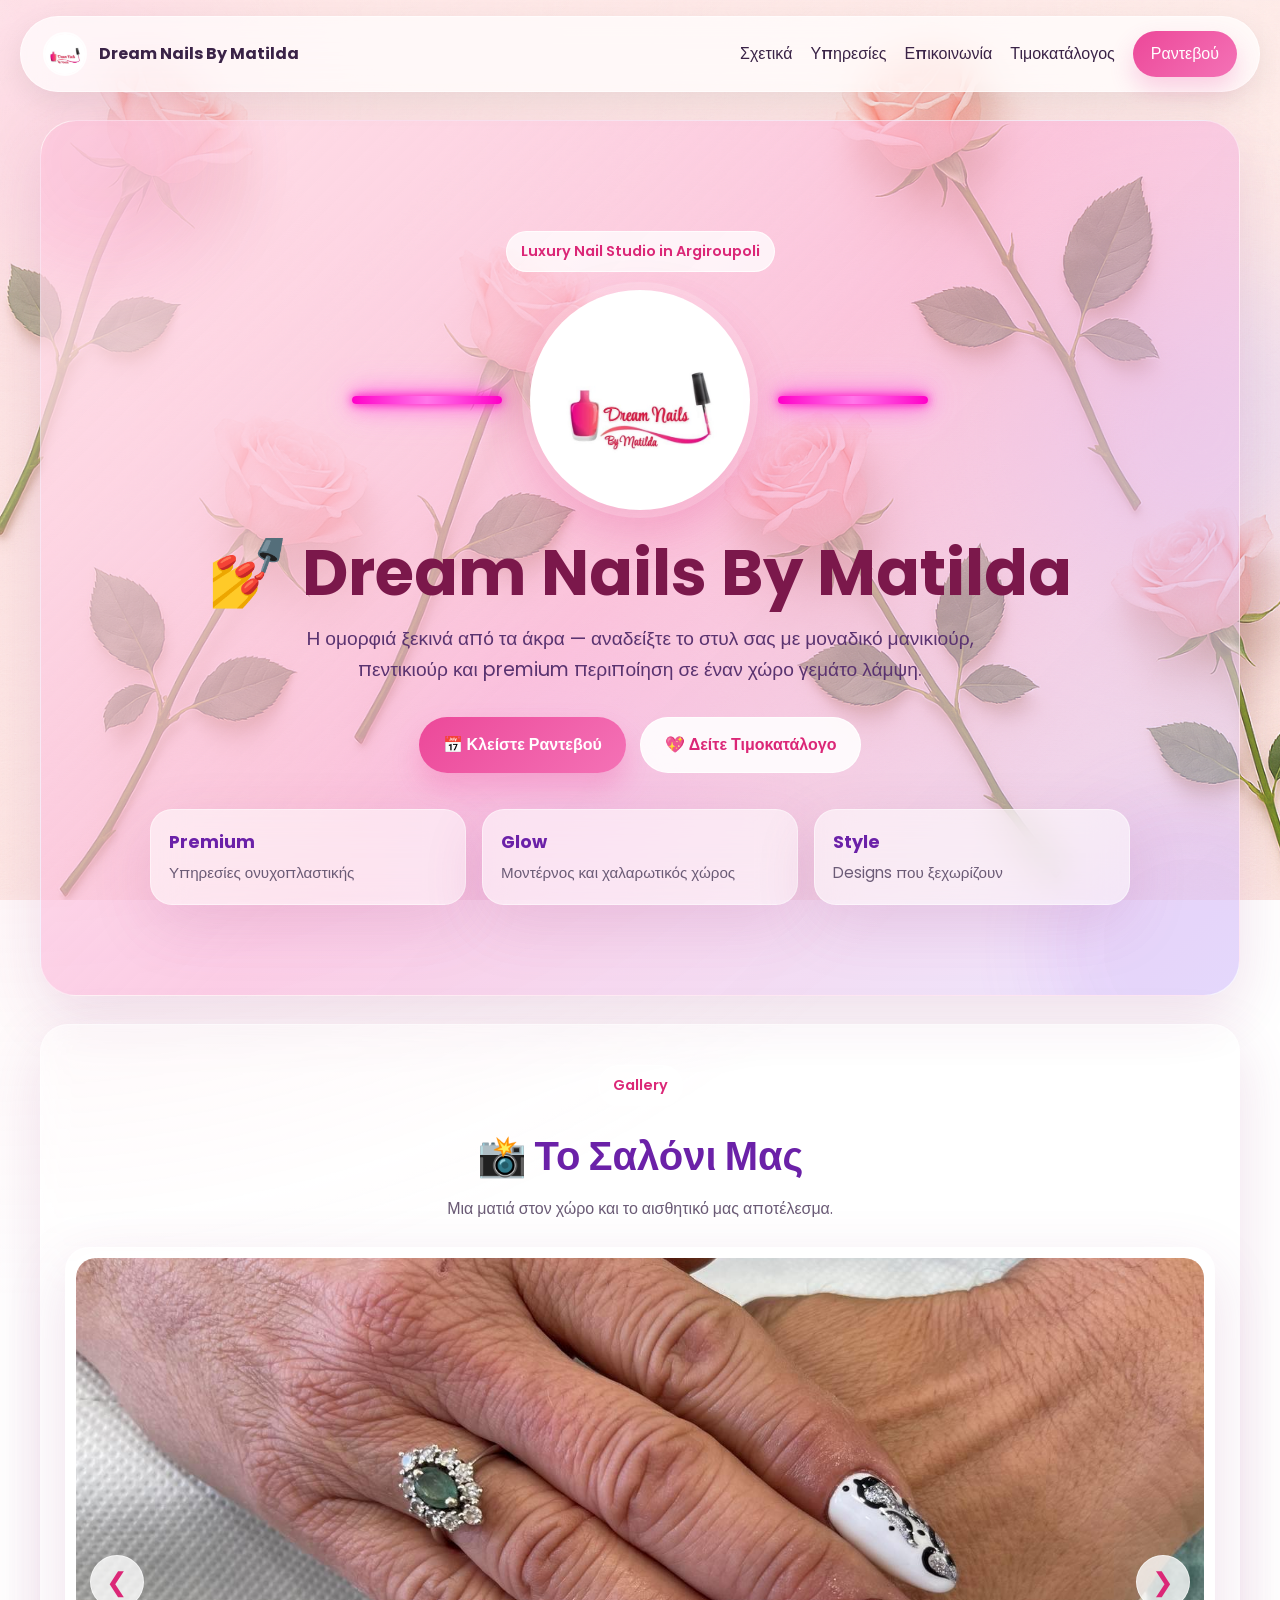
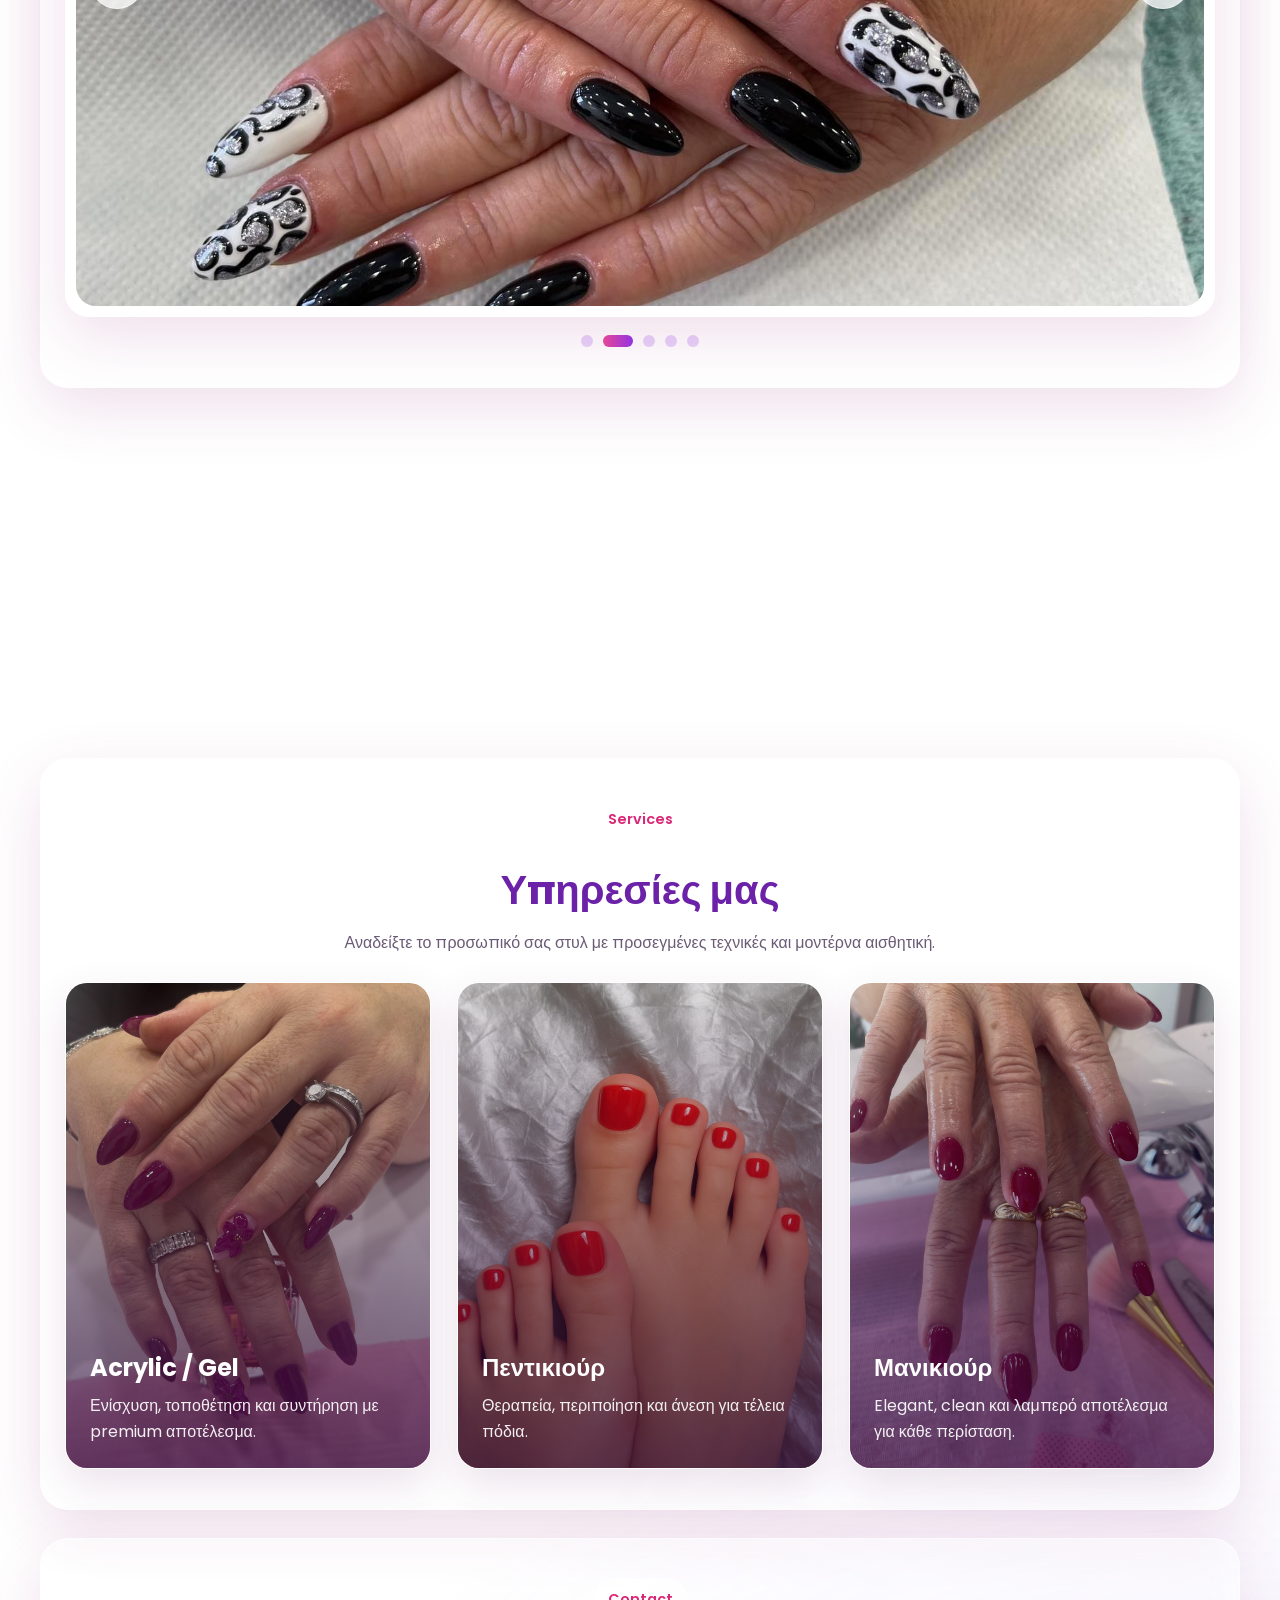
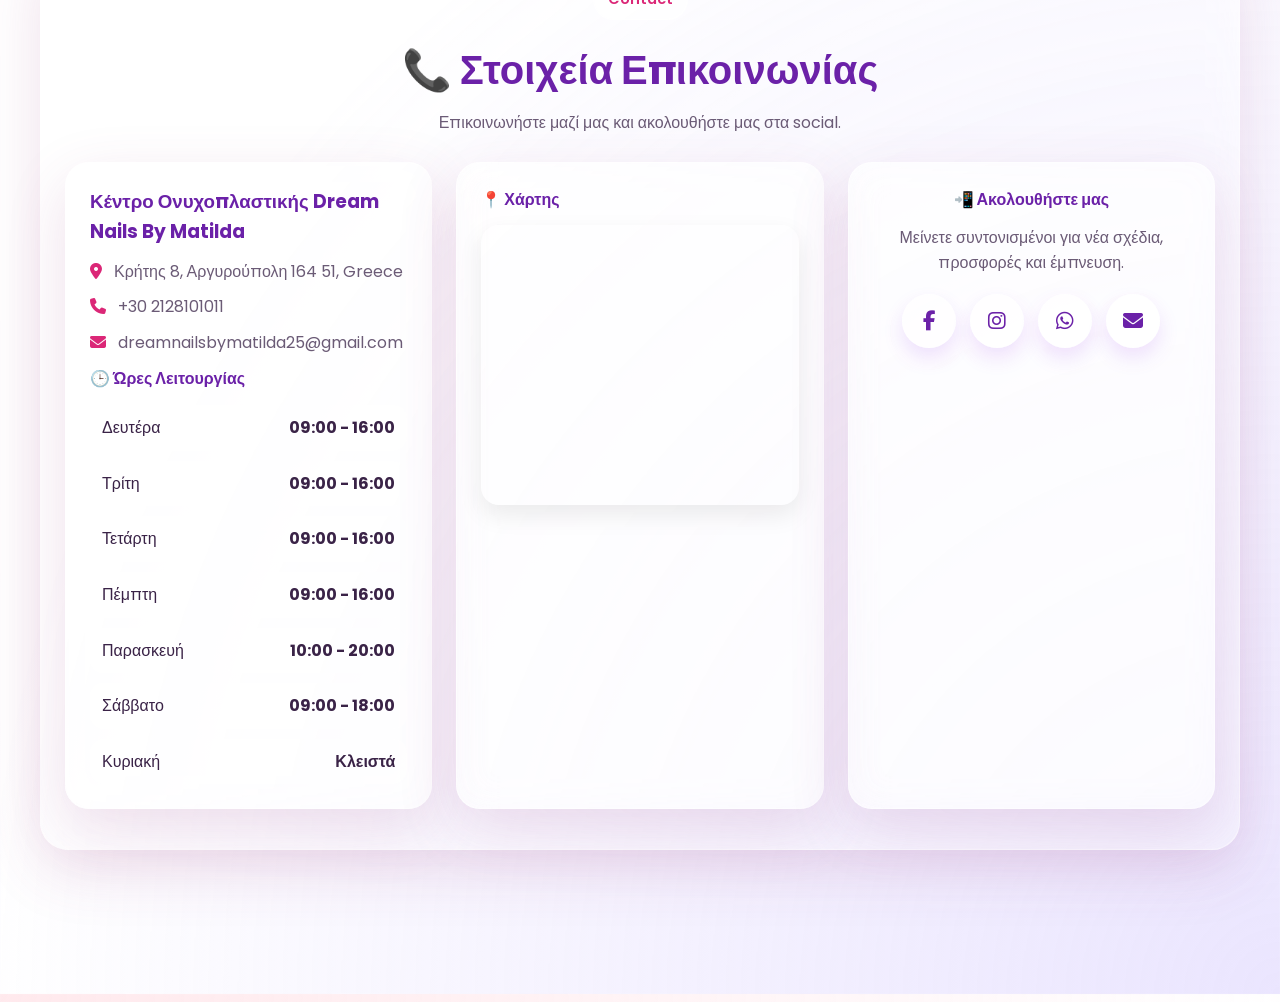
<file: index.html>
<!DOCTYPE html>
<html lang="el">
<head>
  <meta charset="UTF-8" />
  <meta name="viewport" content="width=device-width, initial-scale=1.0" />
  <title>Dream Nails By Matilda</title>

  <link rel="icon" type="image/jpeg" href="images/logo.jpg">
  <link rel="preconnect" href="https://fonts.googleapis.com">
  <link rel="preconnect" href="https://fonts.gstatic.com" crossorigin>
  <link href="https://fonts.googleapis.com/css2?family=Poppins:wght@300;400;500;600;700;800&display=swap" rel="stylesheet">
  <link rel="stylesheet" href="https://cdnjs.cloudflare.com/ajax/libs/font-awesome/6.5.0/css/all.min.css">
  <link rel="stylesheet" href="style.css" />
</head>
<body class="home">

  <div class="cursor-glow"></div>
  <div class="background-blobs">
    <span></span>
    <span></span>
    <span></span>
  </div>
  <div class="background-overlay"></div>
  <div class="scroll-progress"></div>

  <nav class="topbar">
    <a href="index.html" class="brand">
      <img src="images/logo.jpg" alt="Dream Nails logo">
      <span>Dream Nails By Matilda</span>
    </a>

    <div class="nav-links">
      <a href="#about">Σχετικά</a>
      <a href="#services">Υπηρεσίες</a>
      <a href="#contact">Επικοινωνία</a>
      <a href="price-list.html">Τιμοκατάλογος</a>
      <a href="book-appointment.html" class="nav-cta">Ραντεβού</a>
    </div>

    <button class="menu-toggle" aria-label="Άνοιγμα μενού">
      <i class="fa-solid fa-bars"></i>
    </button>
  </nav>

  <div class="mobile-menu">
    <a href="#about">Σχετικά</a>
    <a href="#services">Υπηρεσίες</a>
    <a href="#contact">Επικοινωνία</a>
    <a href="price-list.html">Τιμοκατάλογος</a>
    <a href="book-appointment.html">Κλείστε Ραντεβού</a>
  </div>

  <header class="hero reveal">
    <div class="hero-content">
      <div class="hero-badge">Luxury Nail Studio in Argiroupoli</div>

      <div class="hero-logo-wrapper">
        <div class="neon-stripe"></div>
        <img src="images/logo.jpg" alt="Dream Nails logo" class="hero-logo">
        <div class="neon-stripe"></div>
      </div>

      <h1>💅 Dream Nails By Matilda</h1>
      <p>
        Η ομορφιά ξεκινά από τα άκρα — αναδείξτε το στυλ σας με μοναδικό μανικιούρ,
        πεντικιούρ και premium περιποίηση σε έναν χώρο γεμάτο λάμψη.
      </p>

      <div class="hero-buttons">
        <a href="book-appointment.html" class="btn-primary">📅 Κλείστε Ραντεβού</a>
        <a href="price-list.html" class="btn-secondary">💖 Δείτε Τιμοκατάλογο</a>
      </div>

      <div class="hero-stats">
        <div class="stat-card glass-card">
          <strong>Premium</strong>
          <span>Υπηρεσίες ονυχοπλαστικής</span>
        </div>
        <div class="stat-card glass-card">
          <strong>Glow</strong>
          <span>Μοντέρνος και χαλαρωτικός χώρος</span>
        </div>
        <div class="stat-card glass-card">
          <strong>Style</strong>
          <span>Designs που ξεχωρίζουν</span>
        </div>
      </div>
    </div>
  </header>

  <section class="gallery-section reveal">
    <div class="section-heading">
      <span class="section-tag">Gallery</span>
      <h2>📸 Το Σαλόνι Μας</h2>
      <p>Μια ματιά στον χώρο και το αισθητικό μας αποτέλεσμα.</p>
    </div>

    <div class="gallery-container glass-card">
      <button class="gallery-btn prev" aria-label="Προηγούμενη εικόνα">&#10094;</button>

      <div class="gallery-wrapper" id="gallery">
        <img src="images/salloon.jpg" alt="Salon 1" class="active">
        <img src="images/nails 4.jpg" alt="Nail design 1">
        <img src="images/nails 5.jpg" alt="Nail design 2">
        <img src="images/nails 6.jpg" alt="Nail design 3">
        <img src="images/nails 7.jpg" alt="Nail design 4">
      </div>

      <button class="gallery-btn next" aria-label="Επόμενη εικόνα">&#10095;</button>
    </div>

    <div class="gallery-dots" id="galleryDots"></div>
  </section>

  <section class="about reveal" id="about">
    <div class="section-heading">
      <span class="section-tag">About us</span>
      <h2>Σχετικά με εμάς</h2>
    </div>

    <p>
      Στο Dream Nails By Matilda συνδυάζουμε επαγγελματισμό, στυλ και φροντίδα.
      Προσφέρουμε υπηρεσίες μανικιούρ, πεντικιούρ, nail art και αισθητικής
      σε έναν άνετο, κομψό και χαλαρωτικό χώρο για κάθε στιγμή της ημέρας.
    </p>
  </section>

  <section class="services reveal" id="services">
    <div class="section-heading">
      <span class="section-tag">Services</span>
      <h2>Υπηρεσίες μας</h2>
      <p>Αναδείξτε το προσωπικό σας στυλ με προσεγμένες τεχνικές και μοντέρνα αισθητική.</p>
    </div>

    <div class="service-grid">
      <article class="service-card premium-card tilt-card">
        <div class="card-shine"></div>
        <img src="images/nails 2.jpg" alt="Acrylic nails">
        <div class="overlay">
          <div>
            <h3>Acrylic / Gel</h3>
            <p>Ενίσχυση, τοποθέτηση και συντήρηση με premium αποτέλεσμα.</p>
          </div>
        </div>
      </article>

      <article class="service-card premium-card tilt-card">
        <div class="card-shine"></div>
        <img src="images/podia.jfif" alt="Πεντικιούρ">
        <div class="overlay">
          <div>
            <h3>Πεντικιούρ</h3>
            <p>Θεραπεία, περιποίηση και άνεση για τέλεια πόδια.</p>
          </div>
        </div>
      </article>

      <article class="service-card premium-card tilt-card">
        <div class="card-shine"></div>
        <img src="images/nails 3.jpg" alt="Μανικιούρ">
        <div class="overlay">
          <div>
            <h3>Μανικιούρ</h3>
            <p>Elegant, clean και λαμπερό αποτέλεσμα για κάθε περίσταση.</p>
          </div>
        </div>
      </article>
    </div>
  </section>

  <section class="contact-section reveal" id="contact">
    <div class="section-heading">
      <span class="section-tag">Contact</span>
      <h2>📞 Στοιχεία Επικοινωνίας</h2>
      <p>Επικοινωνήστε μαζί μας και ακολουθήστε μας στα social.</p>
    </div>

    <div class="contact-grid">
      <div class="contact-info glass-card contact-panel">
        <h3>Κέντρο Ονυχοπλαστικής Dream Nails By Matilda</h3>
        <p><i class="fa-solid fa-location-dot"></i> Κρήτης 8, Αργυρούπολη 164 51, Greece</p>
        <p><i class="fa-solid fa-phone"></i> <a href="tel:+302128101011">+30 2128101011</a></p>
        <p><i class="fa-solid fa-envelope"></i> <a href="mailto:dreamnailsbymatilda25@gmail.com">dreamnailsbymatilda25@gmail.com</a></p>

        <h4>🕒 Ώρες Λειτουργίας</h4>
        <ul class="hours">
          <li><span>Δευτέρα</span><strong>09:00 - 16:00</strong></li>
          <li><span>Τρίτη</span><strong>09:00 - 16:00</strong></li>
          <li><span>Τετάρτη</span><strong>09:00 - 16:00</strong></li>
          <li><span>Πέμπτη</span><strong>09:00 - 16:00</strong></li>
          <li><span>Παρασκευή</span><strong>10:00 - 20:00</strong></li>
          <li><span>Σάββατο</span><strong>09:00 - 18:00</strong></li>
          <li><span>Κυριακή</span><strong>Κλειστά</strong></li>
        </ul>
      </div>

      <div class="contact-map glass-card contact-panel">
        <h4>📍 Χάρτης</h4>
        <iframe
          src="https://www.google.com/maps/embed?pb=!1m18!1m12!1m3!1d3142.2743868473044!2d23.74386417856561!3d37.91603400123262!2m3!1f0!2f0!3f0!3m2!1i1024!2i768!4f13.1!3m3!1m2!1s0x14a1bded43dbfab9%3A0x55458a15ddd15a8a!2sKritis%208%2C%20Argiroupoli%20164%2051!5e0!3m2!1sel!2sgr!4v1731111111111!5m2!1sel!2sgr"
          width="100%"
          height="280"
          style="border:0;"
          allowfullscreen=""
          loading="lazy"
          referrerpolicy="no-referrer-when-downgrade">
        </iframe>
      </div>

      <div class="contact-social glass-card contact-panel">
        <h4>📲 Ακολουθήστε μας</h4>
        <p>Μείνετε συντονισμένοι για νέα σχέδια, προσφορές και έμπνευση.</p>
        <div class="social-icons">
          <a href="https://www.facebook.com/" target="_blank" aria-label="Facebook"><i class="fa-brands fa-facebook-f"></i></a>
          <a href="https://www.instagram.com/dream_nails_by_matilda_" target="_blank" aria-label="Instagram"><i class="fa-brands fa-instagram"></i></a>
          <a href="https://wa.me/302128101011" target="_blank" aria-label="WhatsApp"><i class="fa-brands fa-whatsapp"></i></a>
          <a href="mailto:dreamnailsbymatilda25@gmail.com" aria-label="Email"><i class="fa-solid fa-envelope"></i></a>
        </div>
      </div>
    </div>
  </section>

  <footer class="reveal">
    <p>© 2026 Dream Nails By Matilda. Όλα τα δικαιώματα διατηρούνται.</p>
    <p>
      Κατασκευή Ιστοσελίδας από <a href="index.html">Dream Nails</a> |
      <a href="#">Όροι Χρήσης</a> |
      <a href="#">Πολιτική Απορρήτου</a>
    </p>
  </footer>

  <script src="script.js"></script>
</body>
</html>
</file>
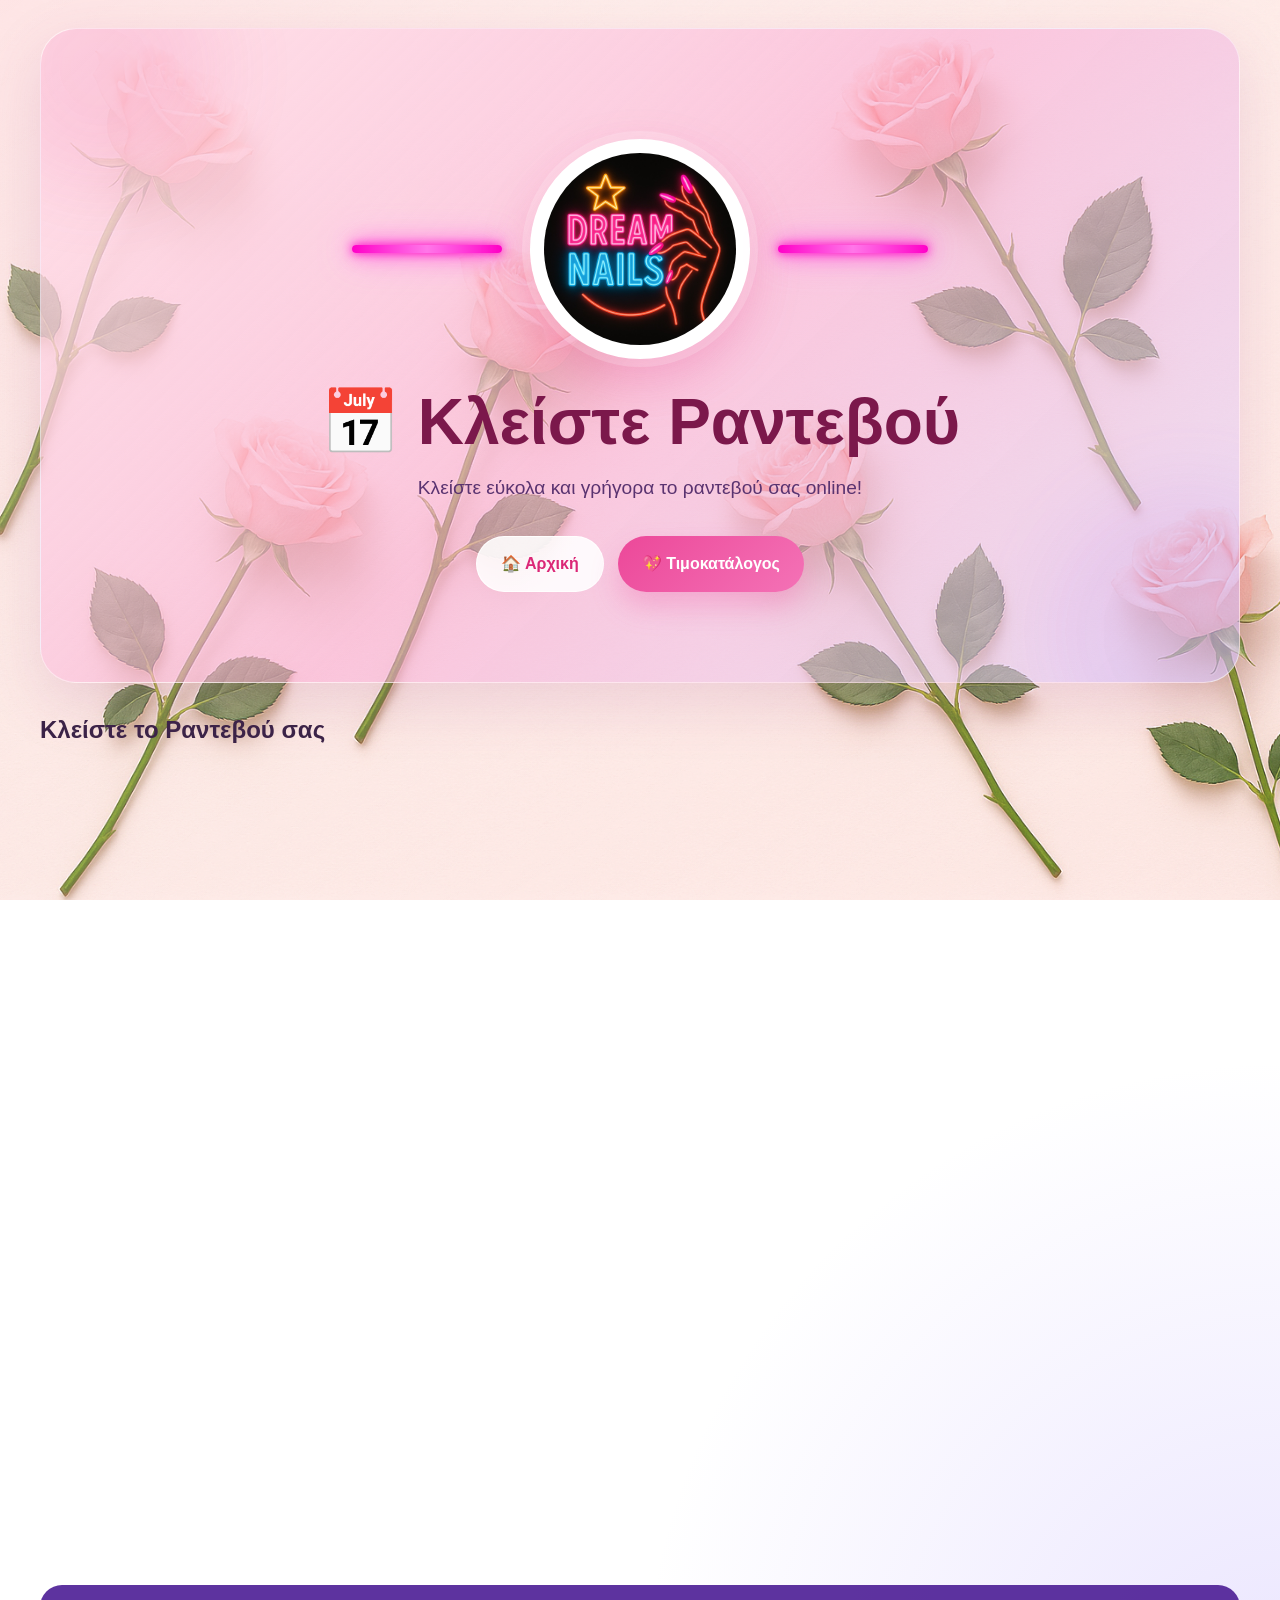
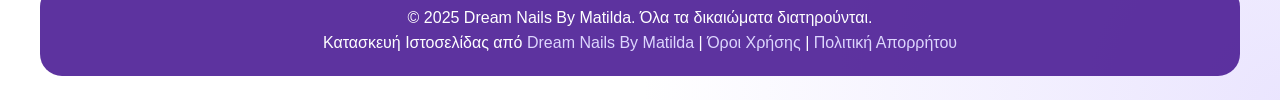
<file: book-appointment.html>
<!DOCTYPE html>
<html lang="el">
<head>
  <meta charset="UTF-8" />
  <meta name="viewport" content="width=device-width, initial-scale=1.0" />
  <title>Κλείστε Ραντεβού - Dream Nails By Matilda</title>
  <link rel="icon" type="image/jpg" href="logo.jpg" />
  <link rel="stylesheet" href="style.css" />
</head>

<body class="home">

  <!-- ===== SAME HEADER AS HOME ===== -->
  <header class="hero">
    <div class="hero-content">
      <div class="hero-logo-wrapper">
        <div class="neon-stripe left"></div>
        <img src="images/Logo.jpeg" alt="Logo.jpeg" class="hero-logo">
        <div class="neon-stripe right"></div>
      </div>

      <h1>📅 Κλείστε Ραντεβού</h1>

      <p>Κλείστε εύκολα και γρήγορα το ραντεβού σας online!</p>

      <div class="hero-buttons">
        <a href="index.html" class="btn-secondary">🏠 Αρχική</a>
        <a href="price-list.html" class="btn-primary">💖 Τιμοκατάλογος</a>
      </div>
    </div>
  </header>

  <!-- ===== BOOKING SECTION ===== -->
  <main class="booking-main">
    <section class="booking-section">
      <h2>Κλείστε το Ραντεβού σας</h2>

      <!-- ⭐ Google Calendar Appointment Scheduler -->
      <iframe 
        src="https://calendar.app.google/gdqQ9M2jhRVx4FKj9"
        style="border:0; width:100%; height:800px; border-radius:12px;"
        frameborder="0"
        allowfullscreen>
      </iframe>

      <p id="confirmation"></p>
    </section>
  </main>

  <!-- ===== SAME FOOTER AS HOME ===== -->
  <footer>
    <p>© 2025 Dream Nails By Matilda. Όλα τα δικαιώματα διατηρούνται.</p>
    <p>
      Κατασκευή Ιστοσελίδας από <a href="#">Dream Nails By Matilda</a> |
      <a href="#">Όροι Χρήσης</a> | <a href="#">Πολιτική Απορρήτου</a>
    </p>
  </footer>

  <script src="script.js"></script>
</body>

<div class="background-overlay"></div>
</html>
</file>
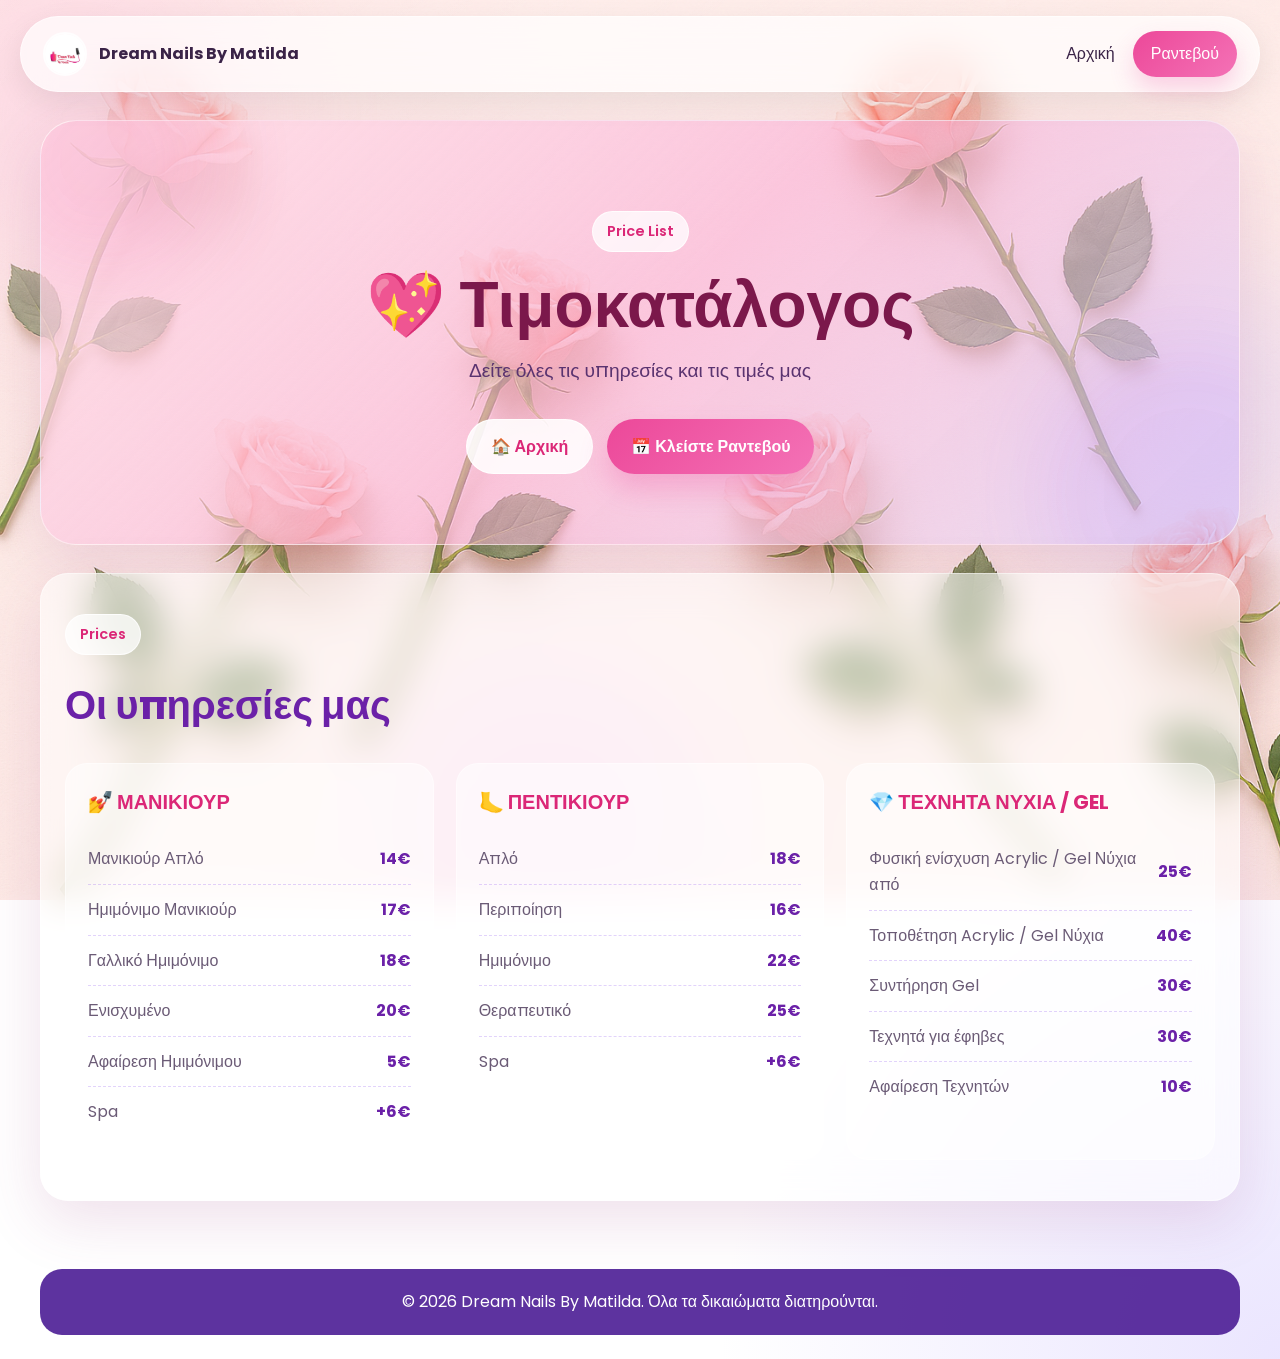
<file: price-list.html>
<!DOCTYPE html>
<html lang="el">
<head>
  <meta charset="UTF-8" />
  <meta name="viewport" content="width=device-width, initial-scale=1.0" />
  <title>Τιμοκατάλογος | Dream Nails By Matilda</title>
  <link rel="icon" type="image/jpeg" href="images/logo.jpg">
  <link rel="preconnect" href="https://fonts.googleapis.com">
  <link rel="preconnect" href="https://fonts.gstatic.com" crossorigin>
  <link href="https://fonts.googleapis.com/css2?family=Poppins:wght@300;400;500;600;700;800&display=swap" rel="stylesheet">
  <link rel="stylesheet" href="style.css" />
</head>
<body class="inner-page">

  <div class="background-blobs">
    <span></span>
    <span></span>
    <span></span>
  </div>
  <div class="background-overlay"></div>
  <div class="scroll-progress"></div>

  <nav class="topbar">
    <a href="index.html" class="brand">
      <img src="images/logo.jpg" alt="Dream Nails logo">
      <span>Dream Nails By Matilda</span>
    </a>
    <div class="nav-links">
      <a href="index.html">Αρχική</a>
      <a href="book-appointment.html" class="nav-cta">Ραντεβού</a>
    </div>
    <button class="menu-toggle" aria-label="Άνοιγμα μενού">
      <i class="fa-solid fa-bars"></i>
    </button>
  </nav>

  <header class="hero small-hero reveal">
    <div class="hero-content">
      <div class="hero-badge">Price List</div>
      <h1>💖 Τιμοκατάλογος</h1>
      <p>Δείτε όλες τις υπηρεσίες και τις τιμές μας</p>

      <div class="hero-buttons">
        <a href="index.html" class="btn-secondary">🏠 Αρχική</a>
        <a href="book-appointment.html" class="btn-primary">📅 Κλείστε Ραντεβού</a>
      </div>
    </div>
  </header>

  <main class="price-page reveal">
    <section class="price-card glass-card">
      <div class="section-heading centered-left">
        <span class="section-tag">Prices</span>
        <h2>Οι υπηρεσίες μας</h2>
      </div>

      <div class="price-grid">
        <div class="price-category">
          <h2>💅 ΜΑΝΙΚΙΟΥΡ</h2>
          <div class="price-row"><div class="service-name">Μανικιούρ Απλό</div><div class="service-price">14€</div></div>
          <div class="price-row"><div class="service-name">Ημιμόνιμο Μανικιούρ</div><div class="service-price">17€</div></div>
          <div class="price-row"><div class="service-name">Γαλλικό Ημιμόνιμο</div><div class="service-price">18€</div></div>
          <div class="price-row"><div class="service-name">Ενισχυμένο</div><div class="service-price">20€</div></div>
          <div class="price-row"><div class="service-name">Αφαίρεση Ημιμόνιμου</div><div class="service-price">5€</div></div>
          <div class="price-row"><div class="service-name">Spa</div><div class="service-price">+6€</div></div>
        </div>

        <div class="price-category">
          <h2>🦶 ΠΕΝΤΙΚΙΟΥΡ</h2>
          <div class="price-row"><div class="service-name">Απλό</div><div class="service-price">18€</div></div>
          <div class="price-row"><div class="service-name">Περιποίηση</div><div class="service-price">16€</div></div>
          <div class="price-row"><div class="service-name">Ημιμόνιμο</div><div class="service-price">22€</div></div>
          <div class="price-row"><div class="service-name">Θεραπευτικό</div><div class="service-price">25€</div></div>
          <div class="price-row"><div class="service-name">Spa</div><div class="service-price">+6€</div></div>
        </div>

        <div class="price-category">
          <h2>💎 ΤΕΧΝΗΤΑ ΝΥΧΙΑ / GEL</h2>
          <div class="price-row"><div class="service-name">Φυσική ενίσχυση Acrylic / Gel Νύχια από</div><div class="service-price">25€</div></div>
          <div class="price-row"><div class="service-name">Τοποθέτηση Acrylic / Gel Νύχια</div><div class="service-price">40€</div></div>
          <div class="price-row"><div class="service-name">Συντήρηση Gel</div><div class="service-price">30€</div></div>
          <div class="price-row"><div class="service-name">Τεχνητά για έφηβες</div><div class="service-price">30€</div></div>
          <div class="price-row"><div class="service-name">Αφαίρεση Τεχνητών</div><div class="service-price">10€</div></div>
        </div>
      </div>
    </section>
  </main>

  <footer class="reveal">
    <p>© 2026 Dream Nails By Matilda. Όλα τα δικαιώματα διατηρούνται.</p>
  </footer>

  <script src="script.js"></script>
</body>
</html>
</file>
<file: style.css>
:root {
  --bg: #fff7fb;
  --text: #3a2347;
  --text-soft: #6b5b76;
  --white: rgba(255, 255, 255, 0.72);
  --white-strong: rgba(255, 255, 255, 0.9);
  --border: rgba(255, 255, 255, 0.45);
  --pink: #ec4899;
  --pink-strong: #db2777;
  --purple: #9333ea;
  --purple-dark: #6b21a8;
  --shadow: 0 20px 60px rgba(154, 63, 133, 0.16);
  --radius-lg: 28px;
  --radius-md: 18px;
  --radius-sm: 14px;
  --container: 1200px;
}

* {
  margin: 0;
  padding: 0;
  box-sizing: border-box;
}

html {
  scroll-behavior: smooth;
}

body {
  font-family: "Poppins", sans-serif;
  background:
    radial-gradient(circle at top left, rgba(255, 192, 203, 0.35), transparent 30%),
    radial-gradient(circle at bottom right, rgba(196, 181, 253, 0.35), transparent 30%),
    url("images/backround.png") center center / cover fixed;
  color: var(--text);
  line-height: 1.6;
  min-height: 100vh;
  position: relative;
  overflow-x: hidden;
}

body.menu-open {
  overflow: hidden;
}

img {
  max-width: 100%;
  display: block;
}

a {
  color: inherit;
}

.background-overlay {
  position: fixed;
  inset: 0;
  background: linear-gradient(to bottom right, rgba(255,255,255,0.35), rgba(255,255,255,0.15));
  pointer-events: none;
  z-index: -2;
}

.background-blobs {
  position: fixed;
  inset: 0;
  overflow: hidden;
  z-index: -3;
  pointer-events: none;
}

.background-blobs span {
  position: absolute;
  width: 320px;
  height: 320px;
  border-radius: 50%;
  filter: blur(70px);
  opacity: 0.35;
  animation: floatBlob 16s ease-in-out infinite alternate;
}

.background-blobs span:nth-child(1) {
  background: #f9a8d4;
  top: -40px;
  left: -80px;
}

.background-blobs span:nth-child(2) {
  background: #c4b5fd;
  top: 30%;
  right: -80px;
  animation-delay: 1s;
}

.background-blobs span:nth-child(3) {
  background: #f0abfc;
  bottom: -80px;
  left: 30%;
  animation-delay: 2s;
}

.cursor-glow {
  position: fixed;
  width: 220px;
  height: 220px;
  border-radius: 50%;
  background: radial-gradient(circle, rgba(236,72,153,0.18), transparent 70%);
  pointer-events: none;
  transform: translate(-50%, -50%);
  z-index: 1;
  mix-blend-mode: screen;
}

.scroll-progress {
  position: fixed;
  top: 0;
  left: 0;
  height: 4px;
  width: 0;
  background: linear-gradient(90deg, var(--pink), var(--purple));
  z-index: 9999;
}

.glass-card,
.about,
.services,
.gallery-section,
.contact-section,
.price-card,
.booking-panel {
  background: rgba(255, 255, 255, 0.55);
  backdrop-filter: blur(18px);
  -webkit-backdrop-filter: blur(18px);
  border: 1px solid var(--border);
  box-shadow: var(--shadow);
}

.topbar {
  position: sticky;
  top: 16px;
  z-index: 1000;
  max-width: calc(var(--container) + 40px);
  margin: 16px auto 0;
  padding: 14px 22px;
  border-radius: 999px;
  background: rgba(255, 255, 255, 0.7);
  backdrop-filter: blur(16px);
  -webkit-backdrop-filter: blur(16px);
  border: 1px solid rgba(255,255,255,0.55);
  box-shadow: 0 10px 30px rgba(0,0,0,0.08);
  display: flex;
  align-items: center;
  justify-content: space-between;
  gap: 20px;
}

.brand {
  display: flex;
  align-items: center;
  gap: 12px;
  text-decoration: none;
  font-weight: 700;
  color: var(--text);
}

.brand img {
  width: 44px;
  height: 44px;
  border-radius: 50%;
  object-fit: cover;
  border: 2px solid rgba(255,255,255,0.85);
}

.nav-links {
  display: flex;
  align-items: center;
  gap: 18px;
}

.nav-links a {
  text-decoration: none;
  font-weight: 500;
  color: var(--text);
  transition: 0.25s ease;
}

.nav-links a:hover {
  color: var(--pink-strong);
}

.nav-cta {
  padding: 10px 18px;
  border-radius: 999px;
  background: linear-gradient(135deg, var(--pink), #f472b6);
  color: white !important;
  box-shadow: 0 12px 24px rgba(236,72,153,0.24);
}

.menu-toggle {
  display: none;
  background: transparent;
  border: none;
  font-size: 1.3rem;
  color: var(--text);
  cursor: pointer;
}

.mobile-menu {
  display: none;
}

.hero {
  max-width: var(--container);
  margin: 28px auto 0;
  padding: 110px 26px 90px;
  text-align: center;
  position: relative;
  overflow: hidden;
  border-radius: 36px;
  background:
    linear-gradient(135deg, rgba(255, 224, 233, 0.76), rgba(249, 168, 212, 0.55), rgba(221, 214, 254, 0.56));
  border: 1px solid rgba(255,255,255,0.45);
  box-shadow: var(--shadow);
}

.hero::before,
.hero::after {
  content: "";
  position: absolute;
  border-radius: 50%;
  filter: blur(40px);
  opacity: 0.4;
}

.hero::before {
  width: 240px;
  height: 240px;
  background: rgba(236,72,153,0.35);
  top: -80px;
  left: -60px;
}

.hero::after {
  width: 300px;
  height: 300px;
  background: rgba(147,51,234,0.22);
  right: -100px;
  bottom: -100px;
}

.small-hero {
  padding: 90px 26px 70px;
}

.hero-content {
  max-width: 980px;
  margin: 0 auto;
  position: relative;
  z-index: 1;
}

.hero-badge,
.section-tag {
  display: inline-flex;
  align-items: center;
  padding: 8px 14px;
  border-radius: 999px;
  background: rgba(255,255,255,0.76);
  border: 1px solid rgba(255,255,255,0.8);
  color: var(--pink-strong);
  font-size: 0.9rem;
  font-weight: 600;
  margin-bottom: 18px;
}

.hero-logo-wrapper {
  display: flex;
  align-items: center;
  justify-content: center;
  gap: 28px;
  width: 100%;
  margin: 0 auto 28px;
}

.hero-logo {
  width: 220px;
  height: 220px;
  object-fit: cover;
  border-radius: 50%;
  border: 6px solid rgba(255,255,255,0.9);
  background: white;
  padding: 8px;
  box-shadow:
    0 0 0 8px rgba(255,255,255,0.18),
    0 20px 50px rgba(219,39,119,0.25);
  animation: floatY 4s ease-in-out infinite;
}

.neon-stripe {
  width: 150px;
  height: 8px;
  border-radius: 999px;
  background: linear-gradient(90deg, #ff00c8, #ff77e9, #ff00c8);
  box-shadow: 0 0 10px #ff00c8, 0 0 20px #ff33d6, 0 0 35px #ff77e9;
  animation: neonPulse 2s infinite alternate;
}

.hero h1 {
  font-size: clamp(2.2rem, 5vw, 4rem);
  line-height: 1.1;
  color: #7b184b;
  margin-bottom: 16px;
}

.hero p {
  font-size: clamp(1rem, 2.2vw, 1.2rem);
  color: #5a3370;
  max-width: 760px;
  margin: 0 auto 32px;
}

.hero-buttons {
  display: flex;
  justify-content: center;
  flex-wrap: wrap;
  gap: 14px;
}

.btn-primary,
.btn-secondary {
  text-decoration: none;
  font-weight: 600;
  border-radius: 999px;
  padding: 14px 24px;
  font-size: 1rem;
  transition: transform 0.28s ease, box-shadow 0.28s ease, background 0.28s ease;
  display: inline-flex;
  align-items: center;
  justify-content: center;
  gap: 8px;
  border: none;
  cursor: pointer;
}

.btn-primary {
  background: linear-gradient(135deg, var(--pink), #f472b6);
  color: white;
  box-shadow: 0 15px 28px rgba(236,72,153,0.28);
}

.btn-primary:hover,
.btn-secondary:hover {
  transform: translateY(-3px) scale(1.01);
}

.btn-secondary {
  background: rgba(255,255,255,0.88);
  color: var(--pink-strong);
  border: 1px solid rgba(255,255,255,0.9);
}

.full-width {
  width: 100%;
}

.hero-stats {
  margin-top: 36px;
  display: grid;
  grid-template-columns: repeat(3, 1fr);
  gap: 16px;
}

.stat-card {
  border-radius: 22px;
  padding: 18px;
  text-align: left;
}

.stat-card strong {
  display: block;
  color: var(--purple-dark);
  font-size: 1.1rem;
  margin-bottom: 4px;
}

.stat-card span {
  color: var(--text-soft);
  font-size: 0.95rem;
}

section,
footer,
main {
  max-width: var(--container);
  margin: 28px auto;
}

.section-heading {
  text-align: center;
  margin-bottom: 26px;
}

.section-heading.centered-left {
  text-align: left;
}

.section-heading h2 {
  font-size: clamp(1.8rem, 4vw, 2.5rem);
  color: var(--purple-dark);
  margin-bottom: 8px;
}

.section-heading p {
  color: var(--text-soft);
  max-width: 680px;
  margin: 0 auto;
}

.gallery-section,
.services,
.contact-section,
.about,
.price-card {
  border-radius: var(--radius-lg);
  padding: 40px 24px;
}

.gallery-container {
  position: relative;
  overflow: hidden;
  border-radius: 24px;
  padding: 10px;
}

.gallery-wrapper {
  position: relative;
  width: 100%;
  height: 72vh;
  min-height: 380px;
  border-radius: 20px;
  overflow: hidden;
}

.gallery-wrapper img {
  position: absolute;
  inset: 0;
  width: 100%;
  height: 100%;
  object-fit: cover;
  opacity: 0;
  transform: scale(1.04);
  transition: opacity 0.8s ease, transform 5s ease;
}

.gallery-wrapper img.active {
  opacity: 1;
  transform: scale(1);
  z-index: 2;
}

.gallery-btn {
  position: absolute;
  top: 50%;
  transform: translateY(-50%);
  width: 54px;
  height: 54px;
  border-radius: 50%;
  border: 1px solid rgba(255,255,255,0.55);
  background: rgba(255,255,255,0.78);
  color: var(--pink-strong);
  font-size: 1.6rem;
  cursor: pointer;
  z-index: 4;
  transition: 0.3s ease;
}

.gallery-btn:hover {
  background: var(--pink);
  color: white;
}

.gallery-btn.prev { left: 24px; }
.gallery-btn.next { right: 24px; }

.gallery-dots {
  display: flex;
  justify-content: center;
  gap: 10px;
  margin-top: 18px;
}

.gallery-dots button {
  width: 12px;
  height: 12px;
  border-radius: 50%;
  border: none;
  background: rgba(147,51,234,0.22);
  cursor: pointer;
  transition: 0.25s ease;
}

.gallery-dots button.active {
  width: 30px;
  border-radius: 999px;
  background: linear-gradient(90deg, var(--pink), var(--purple));
}

.about p {
  max-width: 820px;
  margin: 0 auto;
  text-align: center;
  font-size: 1.08rem;
  color: var(--text-soft);
}

.service-grid {
  display: grid;
  grid-template-columns: repeat(3, 1fr);
  gap: 26px;
}

.service-card {
  position: relative;
  overflow: hidden;
  border-radius: 22px;
  min-height: 380px;
  border: 1px solid rgba(255,255,255,0.32);
  box-shadow: 0 16px 40px rgba(122, 56, 112, 0.14);
  transform-style: preserve-3d;
  transition: transform 0.35s ease, box-shadow 0.35s ease;
}

.service-card:hover {
  box-shadow: 0 20px 45px rgba(122, 56, 112, 0.22);
}

.service-card img {
  width: 100%;
  height: 100%;
  min-height: 380px;
  object-fit: cover;
  transition: transform 0.5s ease;
}

.service-card:hover img {
  transform: scale(1.08);
}

.card-shine {
  position: absolute;
  inset: -120% auto auto -40%;
  width: 55%;
  height: 260%;
  transform: rotate(25deg);
  background: linear-gradient(to right, transparent, rgba(255,255,255,0.28), transparent);
  transition: transform 0.7s ease;
  z-index: 2;
}

.service-card:hover .card-shine {
  transform: translateX(320%) rotate(25deg);
}

.overlay {
  position: absolute;
  inset: 0;
  display: flex;
  align-items: flex-end;
  padding: 24px;
  background: linear-gradient(to top, rgba(44, 10, 57, 0.72), rgba(44,10,57,0.05));
  z-index: 3;
}

.overlay div {
  color: white;
}

.overlay h3 {
  font-size: 1.5rem;
  margin-bottom: 6px;
}

.overlay p {
  opacity: 0.92;
}

.contact-grid {
  display: grid;
  grid-template-columns: repeat(3, 1fr);
  gap: 24px;
}

.contact-panel {
  border-radius: 24px;
  padding: 24px;
}

.contact-info h3,
.contact-info h4,
.contact-map h4,
.contact-social h4 {
  color: var(--purple-dark);
  margin-bottom: 12px;
}

.contact-info p,
.contact-info a,
.contact-social p {
  color: var(--text-soft);
  text-decoration: none;
}

.contact-info p {
  margin-bottom: 10px;
}

.contact-info i {
  color: var(--pink-strong);
  margin-right: 8px;
}

.hours {
  list-style: none;
  margin-top: 14px;
  display: grid;
  gap: 10px;
}

.hours li {
  display: flex;
  justify-content: space-between;
  gap: 18px;
  padding: 10px 12px;
  border-radius: 14px;
  background: rgba(255,255,255,0.48);
}

.contact-map iframe {
  width: 100%;
  border-radius: 18px;
  box-shadow: 0 10px 24px rgba(0,0,0,0.08);
}

.contact-social {
  text-align: center;
}

.social-icons {
  display: flex;
  justify-content: center;
  gap: 14px;
  margin-top: 18px;
  flex-wrap: wrap;
}

.social-icons a {
  width: 54px;
  height: 54px;
  display: grid;
  place-items: center;
  text-decoration: none;
  font-size: 1.25rem;
  border-radius: 50%;
  background: rgba(255,255,255,0.82);
  color: var(--purple-dark);
  box-shadow: 0 10px 20px rgba(147,51,234,0.14);
  transition: 0.25s ease;
}

.social-icons a:hover {
  transform: translateY(-4px) scale(1.06);
  color: white;
  background: linear-gradient(135deg, var(--pink), var(--purple));
}

.price-page,
.booking-page {
  padding: 0 0 12px;
}

.price-grid {
  display: grid;
  grid-template-columns: repeat(3, 1fr);
  gap: 22px;
}

.price-category {
  background: rgba(255,255,255,0.5);
  border: 1px solid rgba(255,255,255,0.45);
  border-radius: 22px;
  padding: 22px;
}

.price-category h2 {
  font-size: 1.25rem;
  color: var(--pink-strong);
  margin-bottom: 16px;
}

.price-row {
  display: flex;
  justify-content: space-between;
  align-items: center;
  gap: 12px;
  padding: 12px 0;
  border-bottom: 1px dashed rgba(124, 58, 237, 0.22);
}

.price-row:last-child {
  border-bottom: none;
}

.service-name {
  color: var(--text-soft);
}

.service-price {
  font-weight: 700;
  color: var(--purple-dark);
  white-space: nowrap;
}

.booking-layout {
  display: grid;
  grid-template-columns: 1.2fr 0.9fr;
  gap: 24px;
}

.booking-panel {
  border-radius: 28px;
  padding: 24px;
}

.calendar-grid {
  display: grid;
  gap: 18px;
}

.day {
  padding: 18px;
  background: rgba(255,255,255,0.5);
  border: 1px solid rgba(255,255,255,0.42);
  border-radius: 20px;
}

.day h3 {
  color: var(--purple-dark);
  margin-bottom: 12px;
  font-size: 1rem;
  text-transform: capitalize;
}

.times {
  display: flex;
  flex-wrap: wrap;
  gap: 10px;
}

.slot-btn {
  border: none;
  padding: 10px 14px;
  border-radius: 999px;
  background: rgba(255,255,255,0.9);
  color: var(--purple-dark);
  font-weight: 600;
  cursor: pointer;
  transition: 0.25s ease;
}

.slot-btn:hover {
  transform: translateY(-2px);
  background: #fdf2f8;
}

.slot-btn.selected {
  background: linear-gradient(135deg, var(--pink), var(--purple));
  color: white;
  box-shadow: 0 12px 20px rgba(219,39,119,0.24);
}

.slot-btn.closed {
  background: rgba(148,163,184,0.3);
  color: rgba(71,85,105,0.65);
  text-decoration: line-through;
}

.booking-form {
  display: grid;
  gap: 16px;
}

.form-group {
  display: grid;
  gap: 8px;
}

.form-group label {
  font-weight: 600;
  color: var(--purple-dark);
}

.form-group input,
.form-group select,
.booking-form textarea {
  width: 100%;
  border: 1px solid rgba(255,255,255,0.72);
  background: rgba(255,255,255,0.84);
  border-radius: 16px;
  padding: 14px 16px;
  font: inherit;
  color: var(--text);
  outline: none;
  transition: 0.25s ease;
}

.form-group input:focus,
.form-group select:focus {
  border-color: rgba(236,72,153,0.55);
  box-shadow: 0 0 0 4px rgba(236,72,153,0.12);
}

.booking-summary {
  padding: 16px;
  border-radius: 18px;
  background: linear-gradient(135deg, rgba(252,231,243,0.85), rgba(243,232,255,0.85));
  color: var(--purple-dark);
  font-weight: 500;
}

.confirmation-message {
  min-height: 26px;
  font-weight: 600;
}

footer {
  text-align: center;
  background: rgba(76, 29, 149, 0.9);
  color: white;
  padding: 20px 14px;
  border-radius: 22px;
  margin-bottom: 24px;
}

footer a {
  color: #ddd6fe;
  text-decoration: none;
}

footer a:hover {
  text-decoration: underline;
}

.reveal {
  opacity: 0;
  transform: translateY(32px);
  transition: opacity 0.8s ease, transform 0.8s ease;
}

.reveal.visible {
  opacity: 1;
  transform: translateY(0);
}

@keyframes neonPulse {
  from { opacity: 0.7; filter: brightness(1); }
  to { opacity: 1; filter: brightness(1.4); }
}

@keyframes floatY {
  0%, 100% { transform: translateY(0); }
  50% { transform: translateY(-10px); }
}

@keyframes floatBlob {
  0% { transform: translate(0, 0) scale(1); }
  100% { transform: translate(30px, -20px) scale(1.12); }
}

@media (max-width: 1080px) {
  .service-grid,
  .contact-grid,
  .price-grid,
  .booking-layout {
    grid-template-columns: 1fr;
  }

  .hero-stats {
    grid-template-columns: 1fr;
  }
}

@media (max-width: 768px) {
  .topbar {
    border-radius: 24px;
    top: 10px;
    margin: 10px 12px 0;
    padding: 14px 16px;
  }

  .nav-links {
    display: none;
  }

  .menu-toggle {
    display: block;
  }

  .mobile-menu {
    position: fixed;
    top: 90px;
    left: 12px;
    right: 12px;
    display: none;
    flex-direction: column;
    gap: 12px;
    background: rgba(255,255,255,0.92);
    backdrop-filter: blur(14px);
    padding: 18px;
    border-radius: 22px;
    box-shadow: 0 20px 40px rgba(0,0,0,0.12);
    z-index: 999;
  }

  .mobile-menu.active {
    display: flex;
  }

  .mobile-menu a {
    text-decoration: none;
    color: var(--text);
    font-weight: 600;
    padding: 10px 12px;
    border-radius: 14px;
    background: rgba(255,255,255,0.66);
  }

  .hero,
  .gallery-section,
  .services,
  .contact-section,
  .about,
  .price-card,
  .booking-panel,
  footer {
    margin-left: 12px;
    margin-right: 12px;
  }

  .hero {
    padding: 88px 18px 72px;
  }

  .hero-logo-wrapper {
    flex-direction: column;
    gap: 14px;
  }

  .hero-logo {
    width: 170px;
    height: 170px;
  }

  .neon-stripe {
    width: 100px;
  }

  .gallery-wrapper {
    height: 52vh;
    min-height: 280px;
  }

  .gallery-btn {
    width: 46px;
    height: 46px;
    font-size: 1.3rem;
  }
}

@media (max-width: 560px) {
  .brand span {
    font-size: 0.92rem;
  }

  .hero-buttons {
    flex-direction: column;
  }

  .btn-primary,
  .btn-secondary {
    width: 100%;
  }

  .hours li,
  .price-row {
    flex-direction: column;
    align-items: flex-start;
  }
}
</file>
